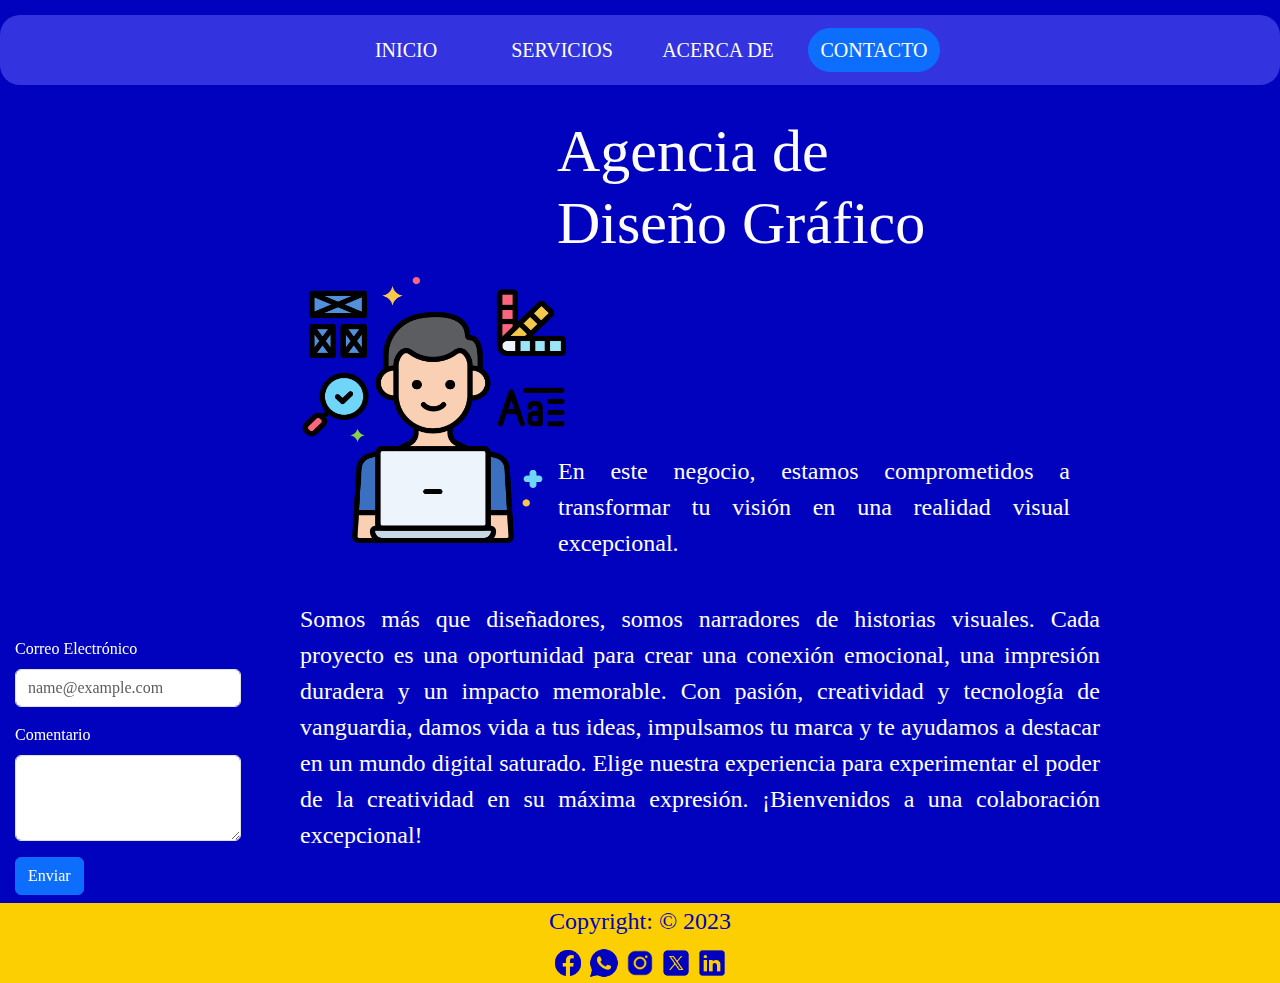
<file: index.html>
<!DOCTYPE html>
<html lang="es">

<head>
    <meta charset="UTF-8">
    <meta name="viewport" content="width=device-width, initial-scale=1.0">
    <title>Agencia de diseño publicitario en Línea</title>
    <link rel="stylesheet" href="css/bootstrap.min.css">
    <link rel="stylesheet" href="css/style.css">

</head>

<body>
    <script src="https://cdn.jsdelivr.net/npm/@popperjs/core@2.11.8/dist/umd/popper.min.js" integrity="sha384-I7E8VVD/ismYTF4hNIPjVp/Zjvgyol6VFvRkX/vR+Vc4jQkC+hVqc2pM8ODewa9r" crossorigin="anonymous"></script>
    <script src="https://cdn.jsdelivr.net/npm/bootstrap@5.3.2/dist/js/bootstrap.min.js" integrity="sha384-BBtl+eGJRgqQAUMxJ7pMwbEyER4l1g+O15P+16Ep7Q9Q+zqX6gSbd85u4mG4QzX+" crossorigin="anonymous"></script>

    <nav class="navegador">
        <ul class="nave">
            <li><a href="index.html">INICIO</a></li>
            <li><a href="Servicios.html">SERVICIOS</a></li>
            <li><a href="About.html">ACERCA DE</a></li>
            <li> <a href="https://api.whatsapp.com/send/?phone=50587335480&text&type=phone_number&app_absent=0"  class="btn btn-primary" q>CONTACTO</a>
        </ul>
    </nav>

    <main class="Main">
        <div class="tituloP">
            <h1 class="A">
                Agencia de <br>
                Diseño Gráfico
            </h1>
        </div>
        <div class="dig">
            <img src="recursos/disenador.png" alt="">
        </div>

        <div class="paragraph1">
            En este negocio, estamos comprometidos a transformar tu visión en una realidad visual excepcional.
        </div>
        <div class="paragraph2">
            Somos más que diseñadores, somos narradores de historias visuales. Cada proyecto es una oportunidad para
            crear una conexión emocional, una impresión duradera y un impacto memorable. Con pasión, creatividad y
            tecnología de vanguardia, damos vida a tus ideas, impulsamos tu marca y te ayudamos a destacar en un mundo
            digital saturado. Elige nuestra experiencia para experimentar el poder de la creatividad en su máxima
            expresión. ¡Bienvenidos a una colaboración excepcional!
        </div>
    </main>

    <aside class="dis">
        <div class="mb-3">
            <label for="exampleFormControlInput1" class="form-label">Correo Electrónico</label>
            <input type="email" class="form-control" id="exampleFormControlInput1" placeholder="name@example.com">
          </div>
          <div class="mb-3">
            <label for="exampleFormControlTextarea1" class="form-label">Comentario</label>
            <textarea class="form-control" id="exampleFormControlTextarea1" rows="3"></textarea>
          </div>
          <button type="button" class="btn btn-primary">Enviar</button>
    </aside>
<br>
<br>
    
</body>
<footer>
    Copyright: © 2023
    <div class="social">
        <img src="recursos/icons8-facebook-nuevo-100.png" alt="">
        <img src="recursos/icons8-whatsapp-100.png" alt="">
        <img src="recursos/icons8-instagram-144.png" alt="">
        <img src="recursos/icons8-twitterx-100.png" alt="">
        <img src="recursos/icons8-linkedin-100.png" alt="">
    </div>
</footer>

</html>
</file>
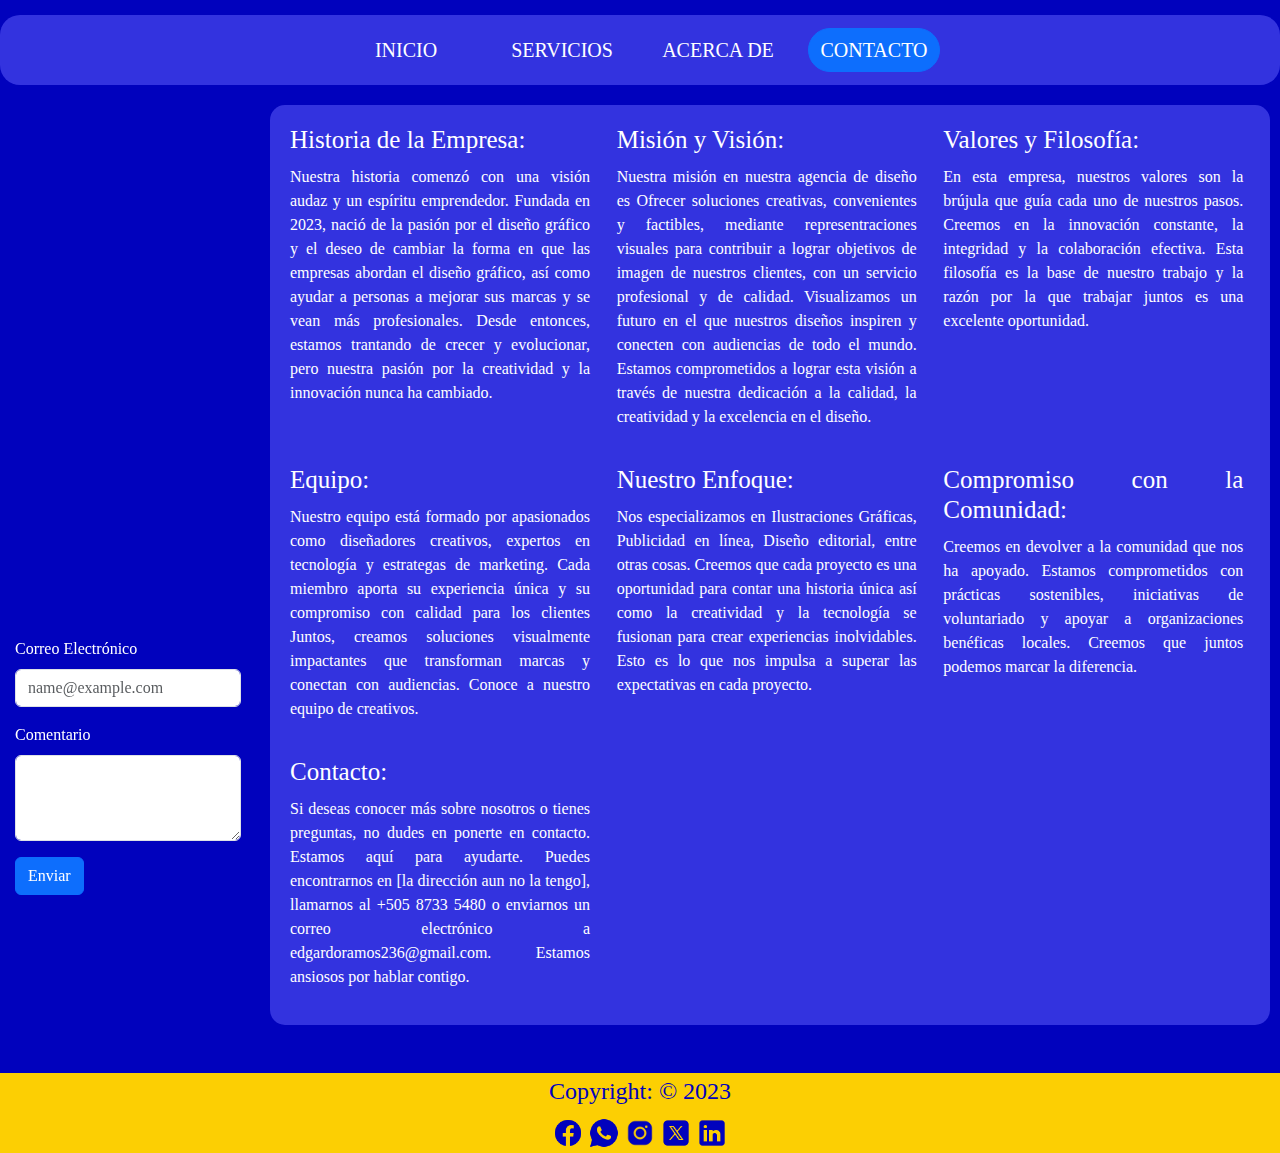
<file: About.html>
<!DOCTYPE html>
<html lang="es">

<head>
    <meta charset="UTF-8">
    <meta name="viewport" content="width=device-width, initial-scale=1.0">
    <title>Agencia de diseño publicitario en Línea</title>
    <link rel="stylesheet" href="css/bootstrap.min.css">
    <link rel="stylesheet" href="css/style.css">
</head>

<body>
    <nav class="navegador">
        <ul class="nave">
            <li><a href="index.html">INICIO</a></li>
            <li><a href="Servicios.html">SERVICIOS</a></li>
            <li><a href="About.html">ACERCA DE</a></li>
            <li> <a href="https://api.whatsapp.com/send/?phone=50587335480&text&type=phone_number&app_absent=0"  class="btn btn-primary" >CONTACTO</a>
            </li>
        </ul>
    </nav>

    <main class="Main">
        <div class="cajaPadre">
            <div class="box">
                <h3>Historia de la Empresa:</h3>
                <p>
                    Nuestra historia comenzó con una visión audaz y un espíritu emprendedor. Fundada en 2023,
                    nació de la pasión por el diseño gráfico y el deseo de cambiar la forma en que las empresas 
                    abordan el diseño gráfico, así como ayudar a personas a mejorar sus marcas y se vean más 
                    profesionales.
                    Desde entonces, estamos trantando de crecer y evolucionar, pero nuestra pasión por la creatividad 
                    y la innovación nunca ha cambiado.
                </p>
            </div>

            <div class="box">
                <h3>
                    Misión y Visión:
                </h3>
                <p>
                    Nuestra misión en nuestra agencia de diseño es Ofrecer soluciones creativas, convenientes y 
                    factibles, mediante representraciones visuales para contribuir a lograr objetivos de imagen de 
                    nuestros clientes, con un servicio profesional y de calidad. 
                    
                    Visualizamos un futuro en el que nuestros diseños inspiren y conecten con audiencias de todo el mundo. 
                    Estamos comprometidos a lograr esta visión a través de nuestra dedicación a la calidad, la creatividad y la
                    excelencia en el diseño.
                </p>
            </div>
            <div class="box">
                <h3>
                    Valores y Filosofía:
                </h3>
                <p>
                    En esta empresa, nuestros valores son la brújula que guía cada uno de nuestros
                    pasos. Creemos en la innovación constante, la integridad y la
                    colaboración efectiva. Esta filosofía es la base de nuestro trabajo y la razón por la que trabajar 
                    juntos es una excelente oportunidad.
                </p>
            </div>

            <div class="box">
                <h3>
                    Equipo:
                </h3>
                <p>
                    Nuestro equipo está formado por apasionados como diseñadores creativos, expertos en tecnología y 
                    estrategas de marketing. Cada miembro aporta su experiencia única y su compromiso con calidad para los 
                    clientes Juntos, creamos soluciones visualmente impactantes que transforman marcas y conectan con
                    audiencias. Conoce a nuestro equipo de creativos.
                </p>
            </div>

            <div class="box">
                <h3>
                    Nuestro Enfoque:
                </h3>
                <p>
                    Nos especializamos en Ilustraciones Gráficas, Publicidad en línea, Diseño editorial, entre otras cosas. 
                    Creemos que cada proyecto es una oportunidad para contar una historia única así como la creatividad y la 
                    tecnología se fusionan para crear experiencias inolvidables. Esto es lo que nos impulsa a superar las 
                    expectativas en cada proyecto.
                </p>
            </div>
            

            <div class="box">
                <h3>
                    Compromiso con la Comunidad:
                </h3>
                <p>
                    Creemos en devolver a la comunidad que nos ha apoyado. Estamos comprometidos con prácticas sostenibles, 
                    iniciativas de voluntariado y apoyar a organizaciones benéficas locales. Creemos que juntos podemos 
                    marcar la diferencia.
                </p>
            </div>

            <div class="box">
                <h3>
                    Contacto:
                </h3>
                <p>
                    Si deseas conocer más sobre nosotros o tienes preguntas, no dudes en ponerte en contacto. Estamos
                    aquí para ayudarte. Puedes encontrarnos en [la dirección aun no la tengo], llamarnos al +505 8733 5480 o
                    enviarnos un correo electrónico a edgardoramos236@gmail.com. Estamos ansiosos por hablar
                    contigo.
                </p>
            </div>
        </div>

    </main>
    <aside class="dis">
        <div class="mb-3">
            <label for="exampleFormControlInput1" class="form-label">Correo Electrónico</label>
            <input type="email" class="form-control" id="exampleFormControlInput1" placeholder="name@example.com">
          </div>
          <div class="mb-3">
            <label for="exampleFormControlTextarea1" class="form-label">Comentario</label>
            <textarea class="form-control" id="exampleFormControlTextarea1" rows="3"></textarea>
          </div>
          <button type="button" class="btn btn-primary">Enviar</button>
    </aside>

</body>

<br>
<br>
<footer>
    Copyright: © 2023
    <div class="social">
        <img src="recursos/icons8-facebook-nuevo-100.png" alt="">
        <img src="recursos/icons8-whatsapp-100.png" alt="">
        <img src="recursos/icons8-instagram-144.png" alt="">
        <img src="recursos/icons8-twitterx-100.png" alt="">
        <img src="recursos/icons8-linkedin-100.png" alt="">
    </div>
</footer>

</html>
</file>
<file: css/style.css>
* {
    margin: 0;
    padding: 0;
    box-sizing: border-box;
}

body {
    background-color: #0102BD;
    /* background-image: url('https://altsolutions.es/wp-content/uploads/2019/10/diseno-grafico-publicaciones-digitales-1024x768.jpg'); */
    position: relative;
    font-family: 'Montserrat Medium';
    background-color: #0102BD;
}
nav ul li .btn-primary{
    border-radius: 50px;
    color: #ffffff;
}

nav ul li .btn-primary:hover{
    background-color: #FCCF03;
    color:#0102BD
}
.navegador {
    display: grid;
    place-items: center;
    margin-top: 15px;
    font-family: 'Montserrat Medium';
    border-radius: 20px;
    text-align: center;
    height: 70px;
    z-index: 1;
    margin-bottom: 20px;
    background-color:#3333df;
}

.nave li {
    display: grid;
    place-items: center;
    width: 136px;
    height: 45px;
    font-size: 20px;
    border-radius: 10px;
    text-decoration: none;
}

 .nave li a {
    font-size: 20px;
    color: white;
    border-radius: 8px;
    text-decoration: none;
}

.nave {
    border-radius: 20px;
    font-family: 'Montserrat Medium';
    list-style: none;
    text-decoration: none;
    padding: 0;
    display: grid;
    grid-auto-flow: column;
    gap: 20px;
    place-items: center;
    /* background-color: #FCCF03; */
    height: 70px;
}


.nave a:hover {
    /* background-color: #FCCF03;   */
    color: #FCCF03;
}

.dig img {
    display: grid;
    /* background-color: aqua; */
    width: 276px;
    height: 276px;
    margin-left: 295px;
    /* margin-top: 10px; */
    padding-top: 10px;
}

.Main {
    /* background-color: #2121da; */
    color: white;
}

.tituloP .A {
    color: #fcfcfc;
    margin-top: 10px;
    margin-right: 60px;
    display: grid;
    float: right;
    width: 663px;
    font-family: 'Montserrat Black';
    font-size: 60px;
}

.paragraph1 {
    font-family: 'Quicksand Regular';
    display: grid;
    transform: translateY(-90px);
    float: right;
    margin-right: 210px;
    font-size: 24px;
    width: 512px;
    text-align: justify;
    /* background-color: #FCCF03; */
}

.paragraph2 {
    width: 800px;
    float: left;
    margin-left: 300px;
    font-family: 'Quicksand Regular';
    font-size: 24px;
    text-align: justify;
    transform: translateY(-50px);
}

aside {
    float: left;
    margin-bottom: 5px;
    position:fixed;
    bottom: 0;
    left: 15px;
}

.form-label {
    color: white;
    font-family: 'Quicksand';
}

footer {
    font-size: 24px;
    font-family: 'Montserrat Semibold';
    display: grid;
    background-color: #FCCF03;
    color: #0102BD;
    position: relative;
    bottom: 0;
    left: 0;
    width: 100%;
    height: 80px;
    text-align: center;
}

.social img {
    /* background-color: aqua; */
    width: 30px;
    height: auto;
}

/*SERVICIOS*/

.container{
    padding: 2rem ;
}
.slider-wrapper{
    /* background-color: #FCCF03; */
    display: grid;
    overflow: hidden;
    position: relative;
    max-width: 50rem;
    margin:  0 0 0 150px;
    grid-auto-columns: 2;
    gap: 20px;
}
.slider{
    display: flex;
    width: 350px;
    height: 350px;
    overflow-x: auto;
    scroll-snap-type: x mandatory;
    box-shadow:  0 1.5rem 3rem -0.75rem hsla(0, 0%, 0.25);
    border-radius: 0.5rem;
}
.slider img{
    flex: 1 0 100%;
    scroll-snap-align: center;
    object-fit: fill;
}
/* .slider-nav{
    background-color: #8080ff;
    display: flex;
    column-gap: 1rem;
    position: absolute;
    bottom: 1.25rem;
    left: 8.58%;
    z-index: 1;
} */
/* .slider-nav a{
    width: 0.7rem;
    height: 0.7rem;
    border-radius: 15px;
    background-color: #03038f;
    opacity: 0.75;
    transition:  opacity ease 250ms;
} */
.slider h5{
    font-size: 40px;
    left: 47%;
    border-radius: 5px;
    top: 70px;
    color: #ffffff;
    /* background-color: #8080ff; */
    padding: 5px;
    position: absolute;
}
.slider p{
    width: 400px;
    font-family: 'Quicksand Medium';
    position: absolute;
    color: white;
    left: 47%;
    top: 16.5%;
    text-align: justify;
    /* background-color: #8080ff; */
    padding: 7px;
    border-radius: 7px;
}

#dp{
    /* background-color: #8080ff; */
    top: 38%;
}
#DP{
    /* background-color: #8080ff; */
    top: 48.3%;
}

#de{
    /* background-color: #8080ff; */
    top: 78.5%;
}
#DE{
    /* background-color: #8080ff; */
    top: 83.5%;
}

/* ACERCA DE*/
.cajaPadre {
    display: grid;
    grid-template-columns: repeat(auto-fill, minmax(300px, 1fr)); /* Crea columnas automáticas con un ancho mínimo de 300px */
    gap: 20px; /* Espacio entre los elementos */
    max-width: 1000px; /* Ajusta el ancho máximo según tus necesidades */
    margin-left: 270px;
    text-align: justify;
    padding: 20px;
    border-radius: 15px;
    background-color: #3333df;
}

.box{

    font-size: 14px;
    width: 300px;
    /* background-color: aqua; */
    gap: 5px;
}
/* Estilos específicos para h3 y p dentro de .box si es necesario */
.box h3 {
    font-size: 25px;
    margin-bottom: 10px;
}

.box p {
    font-size: 16px;
}






@media (max-width: 768px) {

}

@media (max-width: 480px) {

    .navegador{
        background-color:#3333df;
        margin-left: 20px;
    }
    nav ul li .btn{
        width: 90px;
        background-color: transparent;
        border-style:none;
    }
    nav{
        width: 380px;
        text-align: center;
    }
    /* Para el nav móvil */
    .nave {
        display: flex;
        justify-content: space-evenly;
        align-items: center;
        /* background-color: #FCCF03; */
    }

    /* Ajusta los estilos de los elementos li en el nav móvil */
    .nave li {
        width: auto;
        /* background-color: #db0e8d; */
        display: inline-block;
        margin-right: -8px;
    }

    /* Ajusta los estilos de los enlaces (a) en el nav móvil */
    .nave li a {
        padding: 5px 10px;
        font-size: 14px;
    }

    .tituloP .A {
        width: 390px;
        font-size: 24px;
        position: absolute;
        text-align: center;
        margin-top: -120px;
        margin-left: 15px;
        font-size: 40px;
        /* background-color: violet; */
    }
    .dig img{
        width: 150px;
        height: auto;
        margin-left: 125px;
        margin-top: 150px;
    }

    .dis{

        position:relative;
        top: 30px;
    }
    .mb-3 {
         margin-left: -3px;
         width: 400px;
    }

    .paragraph1{
        margin-top: 100px;
        position: absolute;
        width: 400px;
        font-size: 18px;
        text-align: justify;
        margin-left: 10px;
    }
    .paragraph2 {
        margin-top: 150px;
        width: 400px;
        margin-left: 10px;
        font-size: 18px;
        text-align: justify;
    }
    body{
        width: 400px;;
        margin-bottom: 800px;
    }

    footer{
        position: fixed;
        bottom: 0;
        left: 0;
    }
    /*Servicios*/
    .slider-wrapper{
        display: grid;
        place-items: center;
        position: relative;
        height: auto;
        grid-auto-columns: 1;
        margin-left: 10px;
        gap: 250px;
        top: -10px;
    }

    .slider{
        display: flex;
        width: 360px;
        overflow-x: auto;
        scroll-snap-type: x mandatory;
    }
    .slider h5{
        display: grid;
        place-items: center;
        font-size: 25px;
        border-radius: 5px;
        color: #ffffff;
        padding: 5px;
        top: 350px;
        width: 340px;
        left: 15px;
        text-align: center;
    }
    .slider p{
        display: grid;
        place-items: center;
        font-size: 15px;
        border-radius: 5px;
        color: #ffffff;
        padding: 5px;
        top: 420px;
        width: 340px;
        left: 5px;
        text-align: justify;
    }
    .slider img{
        flex: 1 0 100%;
        scroll-snap-align: center;
        object-fit: fill;
    }
    #dp{
        top: 960px;
    }
    #DP{
        top: 1000px;
    }
    #de{
        top: 1560px;
    }
    .DiDE{
        display: flex;
        position: relative;
        font-size: 15px;
        text-align: justify;
        padding: 10px;
        top: -200px;
        z-index: 1;
    }
    .container{
        padding: 1rem;
    }



    /*Acerca de*/
    .cajaPadre {
        display: grid;
        grid-template-columns: repeat(auto-fill, minmax(300px, 1fr)); /* Crea columnas automáticas con un ancho mínimo de 300px */
        gap: 20px; /* Espacio entre los elementos */
        max-width: 400px; /* Ajusta el ancho máximo según tus necesidades */
        margin-left: 20px;
        text-align: justify;
        place-items: center;
        padding: 20px;
        border-radius: 15px;
        background-color: #3333df;
    }
    
    .box{
        font-size: 15px;
        width: 300px;
        gap: 5px;
    }
    .box h3 {
        font-size: 25px;
        margin-bottom: 10px;
    }
    
    .box p {
        font-size: 16px;
    }
}
</file>
